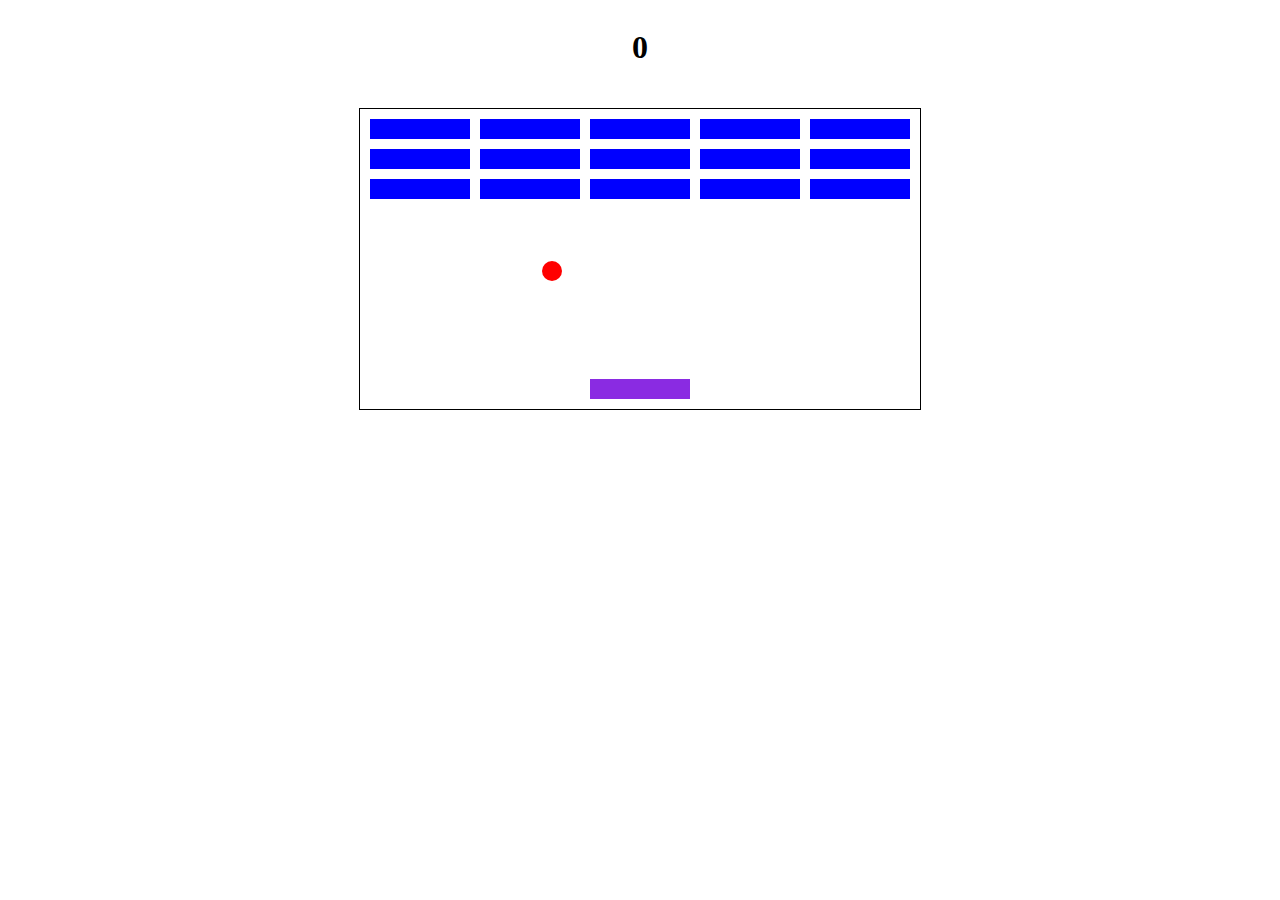
<file: Breakout/index.html>
<!DOCTYPE html>
<html>
<head>
    <meta charset="utf-8" />
    <title>Fun Fun Fun and more Breakout Fun</title>
    <link rel="stylesheet" href="style.css">
</head>
<body>
<h1 id="score">0</h1>
<div class="grid"></div>

<script src="breakout.js"></script>
</body>
</html>
</file>
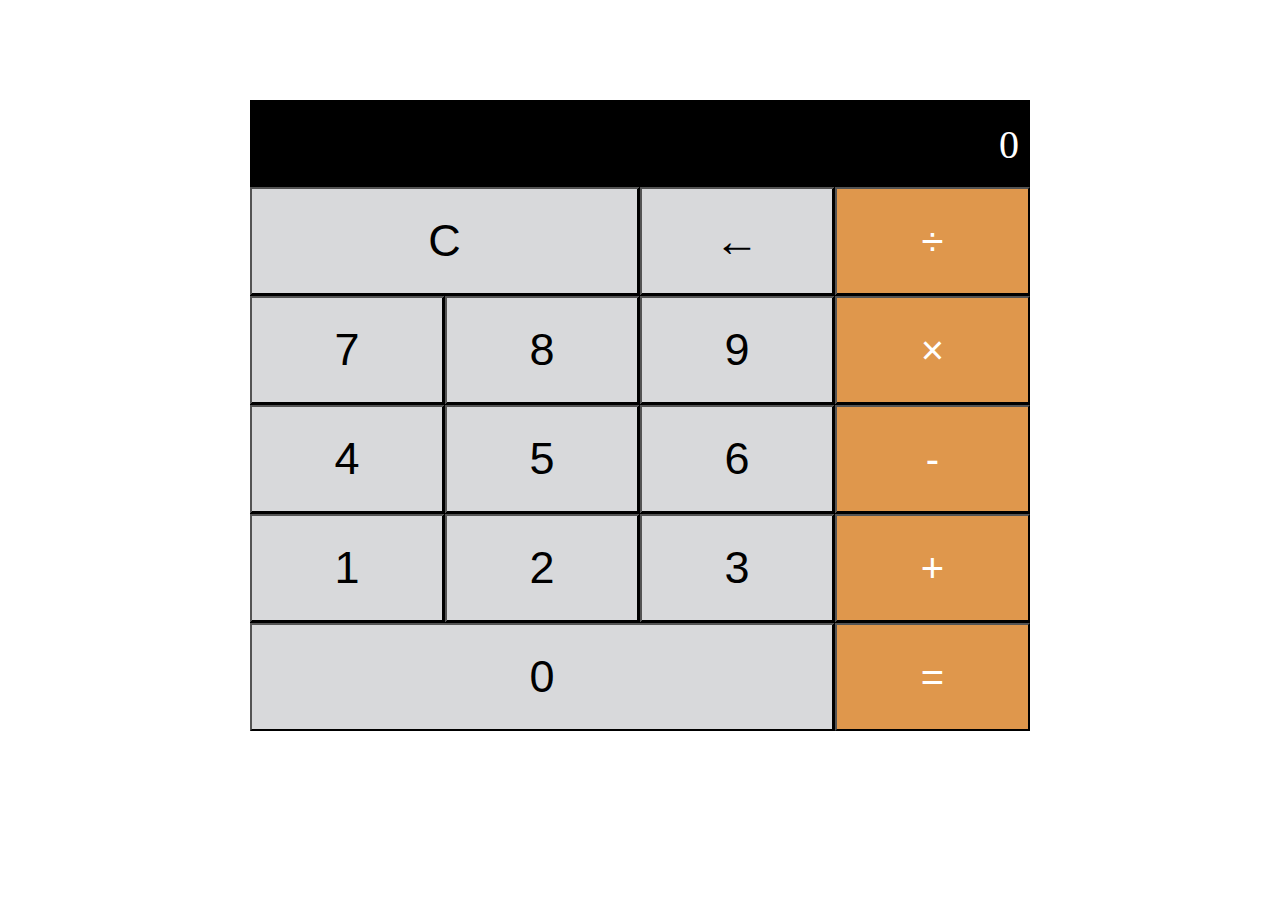
<file: Calculator/index.html>
<!DOCTYPE html>
<html>
    <head>
        <meta charset="utf-8">
        <meta http-equiv="X-UA-Compatible" content="IE=edge">
        <title>calculator</title>
        <meta name="viewport" content="width=device-width, initial-scale=1">
        <link rel="stylesheet" href="style.css">
        <link rel="preconnect" href="https://fonts.googleapis.com">
        <link rel="preconnect" href="https://fonts.gstatic.com" crossorigin>
        <link href="https://fonts.googleapis.com/css2?family=Oxygen&display=swap" rel="stylesheet">
    </head>
    <body>
        <page>
            <div class = "calculator">
                <div class = "valueBox">
                    <p class = "value">0</p>
                </div>
                <button class = "clear greybox">
                    <p class = "blackdigit ">C</p>
                </button>
                <button class = "back greybox">
                    <p class = "blackdigit">←</p>
                </button>
                <button class = "divide orangebox">
                    <p class = "whitedigit">÷</p>
                </button>
                <button class = "seven greybox">
                    <p class = "blackdigit">7</p>
                </button>
                <button class = "eight greybox">
                    <p class = "blackdigit">8</p>
                </button>
                <button class = "nine greybox">
                    <p class = "blackdigit">9</p>
                </button>
                <button class = "multiplier orangebox">
                    <p class = "whitedigit">×</p>
                </button>
                <button class = "four greybox">
                    <p class = "blackdigit">4</p>
                </button>
                <button class = "five greybox">
                    <p class = "blackdigit">5</p>
                </button>
                <button class = "six greybox">
                    <p class = "blackdigit">6</p>
                </button>
                <button class = "minus orangebox">
                    <p class = "whitedigit">-</p>
                </button>
                <button class = "one greybox">
                    <p class = "blackdigit">1</p>
                </button>
                <button class = "two greybox">
                    <p class = "blackdigit">2</p>
                </button>
                <button class = "three greybox">
                    <p class = "blackdigit">3</p>
                </button>
                <button class = "plus orangebox">
                    <p class = "whitedigit">+</p>
                </button>
                <button class = "zeroe greybox">
                    <p class = "blackdigit">0</p>
                </button>
                <button class = "equals orangebox">
                    <p class = "whitedigit">=</p>
                </button>
            </div>
        </page>
        <script src = "index.js"></script>

    </body>
</html>
</file>
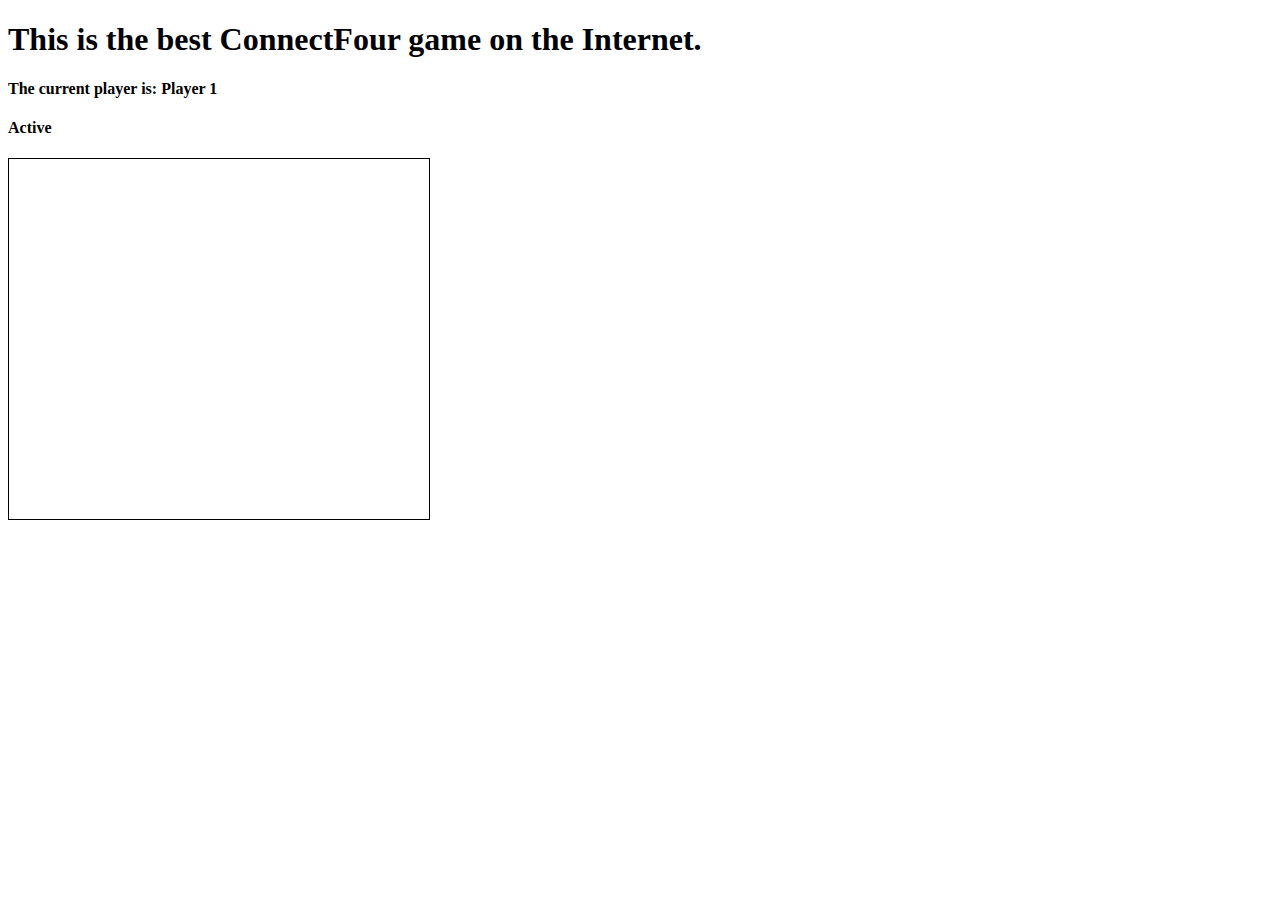
<file: ConnectFour/index.html>
<!--Basic HTML Boilerplate-->
<!DOCTYPE html>
<html lang="en">
<head>
    <meta charset="UTF-8">
    <meta name="viewport" content="width=device-width, initial-scale=1.0">
    <title>Document</title>
    <link rel="stylesheet" href="style.css">
</head>
<body>
    <!--"Title of game, with h4 representing the current-player. Upon click we will
        edit this "span' element to alternate between Player-2 and Player-1."-->
    <h1>This is the best ConnectFour game on the Internet.</h1>
    <h4>The current player is: Player <span id = "current-player">1</span></h4>
    <h4 id = "result">Active</h4>
    <script src = "ConnectFour.js" charset = "utf-8"></script>
    <!--The ConnectFour game represents a grid with 6 rows x 7 columns. We numerate
        each grid-tile with a div. Underneath the 42 tiles connect-four grid there are 7 more
        empty div classes that are simply helper grids to allow us to apply a "must be taken below"
        rule for any user to place their tile. By setting the div class taken, it allows us to 
        place the bottom 7 tiles on our grid. There are smarter ways to do this such as assigning
        an "eligible" class above any element tagged by player-1 or player-2 but this will suffice for now. Blah Blah Blah -->
    <div class = "grid">
        <div></div>
        <div></div>
        <div></div>
        <div></div>
        <div></div>
        <div></div>
        <div></div>
        <div></div>
        <div></div>
        <div></div>
        <div></div>
        <div></div>
        <div></div>
        <div></div>
        <div></div>
        <div></div>
        <div></div>
        <div></div>
        <div></div>
        <div></div>
        <div></div>
        <div></div>
        <div></div>
        <div></div>
        <div></div>
        <div></div>
        <div></div>
        <div></div>
        <div></div>
        <div></div>
        <div></div>
        <div></div>
        <div></div>
        <div></div>
        <div></div>
        <div></div>
        <div></div>
        <div></div>
        <div></div>
        <div></div>
        <div></div>
        <div></div>
        <div class = "taken"></div>
        <div class = "taken"></div>
        <div class = "taken"></div>
        <div class = "taken"></div>
        <div class = "taken"></div>
        <div class = "taken"></div>
        <div class = "taken"></div>
    </div>
</body>
</html>
</file>
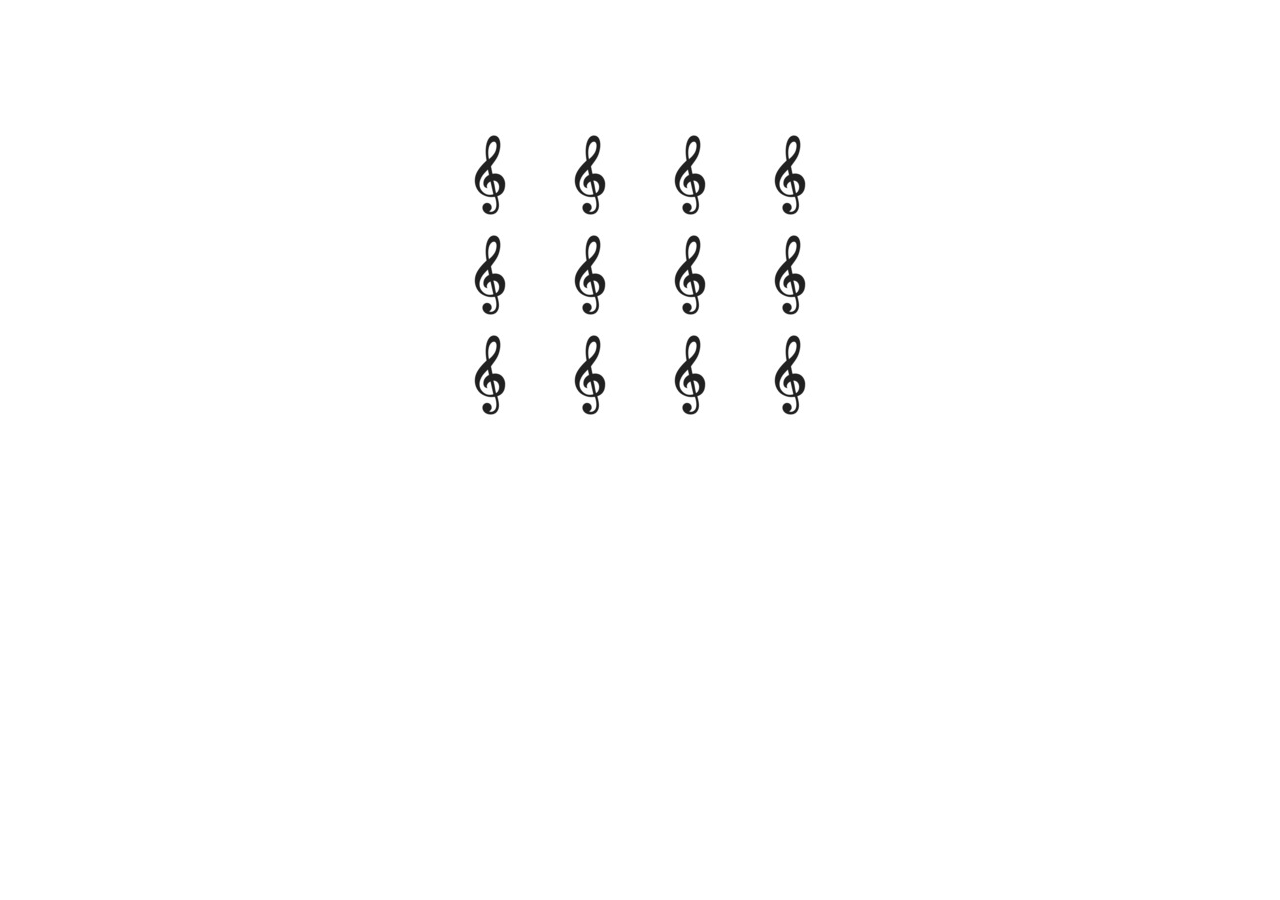
<file: MemoryGame/index.html>
<!DOCTYPE html>
<html>
    <head>
        <meta charset="utf-8">
        <meta http-equiv="X-UA-Compatible" content="IE=edge">
        <title></title>
        <meta name="description" content="">
        <meta name="viewport" content="width=device-width, initial-scale=1">
        <link rel="stylesheet" href="style.css">
        <script src="app.js" charset = "utf-8"></script>
    </head>
    <body>
        <div class = "content">
            <h3><span id = "result"></span></h3>
            <div class = "grid"></div>
            <!--We will be manually adding the clickable grids in Javascript! Leave this blank for now.-->
        </div>
    </body>
</html>
</file>
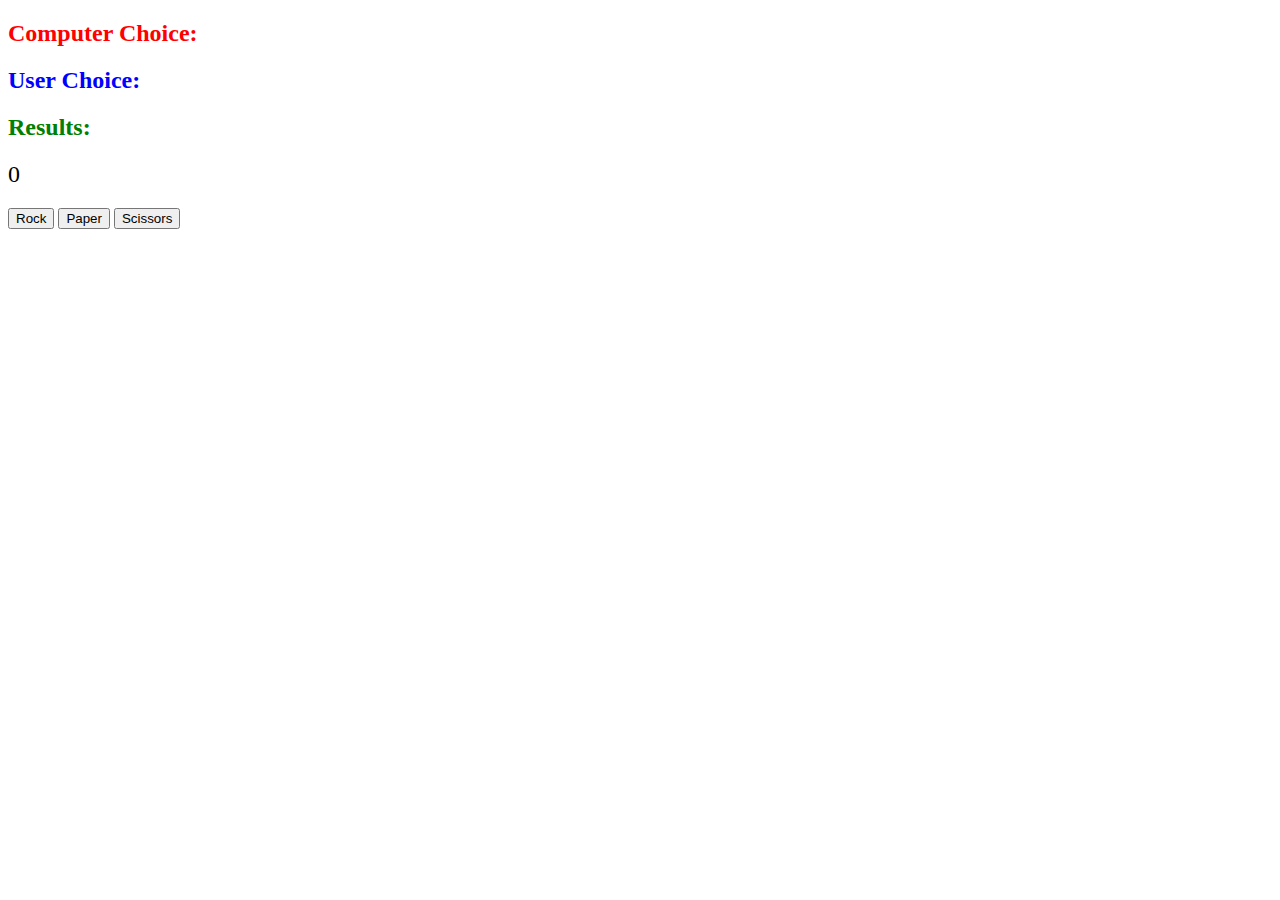
<file: RockPaperScissors/index.html>
<!--Boilerplate Code-->
<!DOCTYPE html>
<html lang="en">
<head>
    <meta charset="UTF-8">
    <meta name="viewport" content="width=device-width, initial-scale=1.0">
    <title>Document</title>
    <link rel="stylesheet" href="style.css">
</head>
<body>
    <!--I decided to use ID's for 'computer-choice', 'user-choice' and 'results' as getElementById returns a single DOM element whose ID matches your query.
    However, getElementsByClassName returns an HtmlCollection - an array-like structure containing the DOM elements that matched your query. To not have to index this array,
    I stuck to single-element ID's :). I used classes for others as those are generally static elements that are being modified by CSS. -->
    <h2 class = "computer-choice-heading"><strong>Computer Choice:</strong></h2>
    <h2 id = "computer-choice"> </h2>
    <h2 class = "user-choice-heading"><strong>User Choice:</strong></h2>
    <h2 id = "user-choice"> </h2>
    <h2 class = "results-heading">Results:</h2>
    <h2 id = "results"> 0</h2>

    <!--I used buttons here instead of regular links as links take the user to a new location, but buttons trigger some action. For a game, buttons were best here.  -->
    <button id = "Rock">Rock</button>
    <button id = "Paper">Paper</button>
    <button id = "Scissors">Scissors</button>
    <script src = "RPS.js"></script>
</body>
</html>
</file>
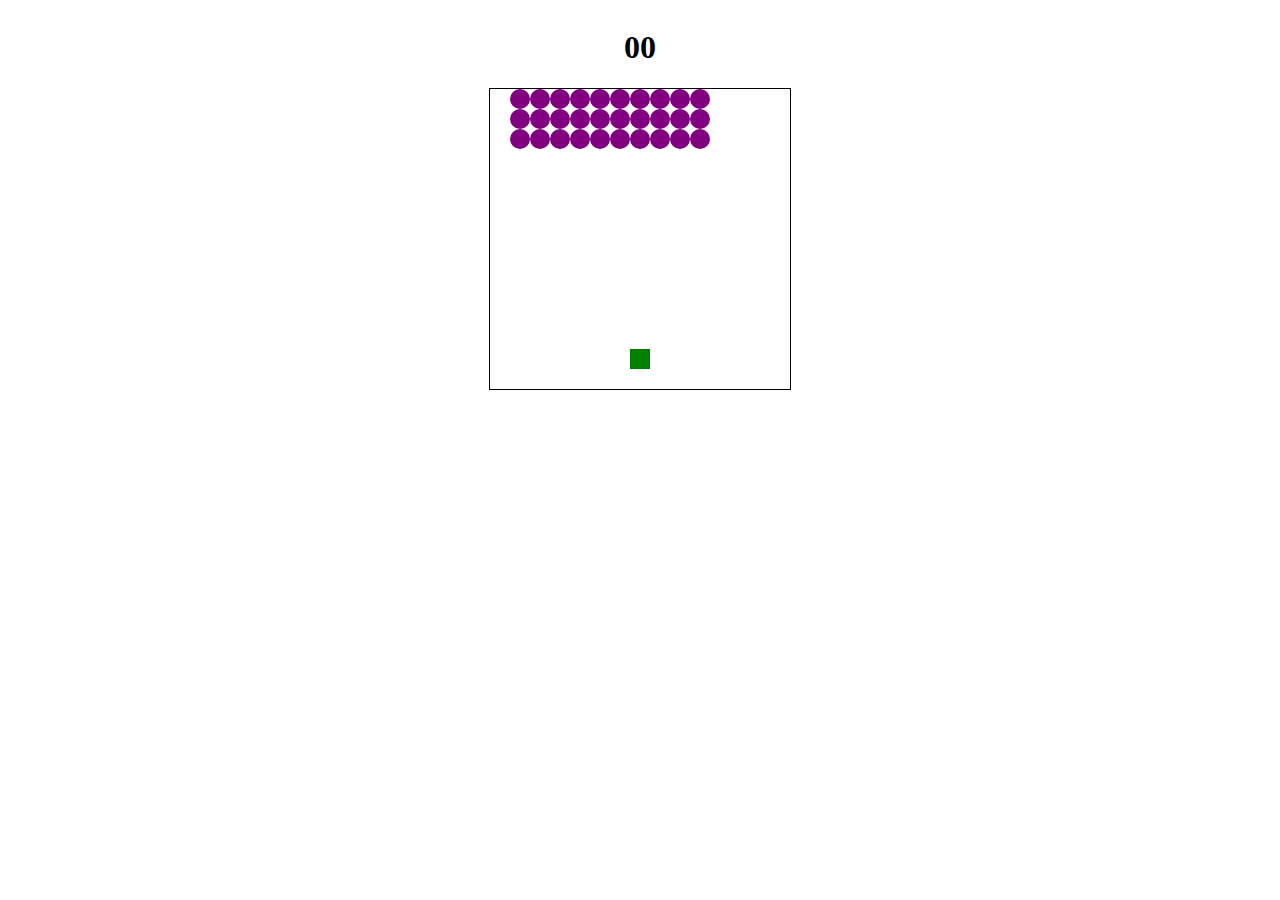
<file: SpaceInvaders/index.html>
<!doctype html>

<html lang="en">
<head>
  <meta charset="utf-8">

  <title>You won't find a cooler Space Invaders game.</title>
  <link rel="stylesheet" href="style.css">

</head>
<body>
  <!--As usual, basic UI. Our game will have two initial HTML components
      1. "Results" tag that will increment when we destroy blocks and
      2. "Grid" tag that will have grid elements appended in JS.-->
  <h1 class="results">00</h1>
  <div class="grid"></div>
  <script src="spaceinvaders.js"></script>
</body>
</html>
</file>
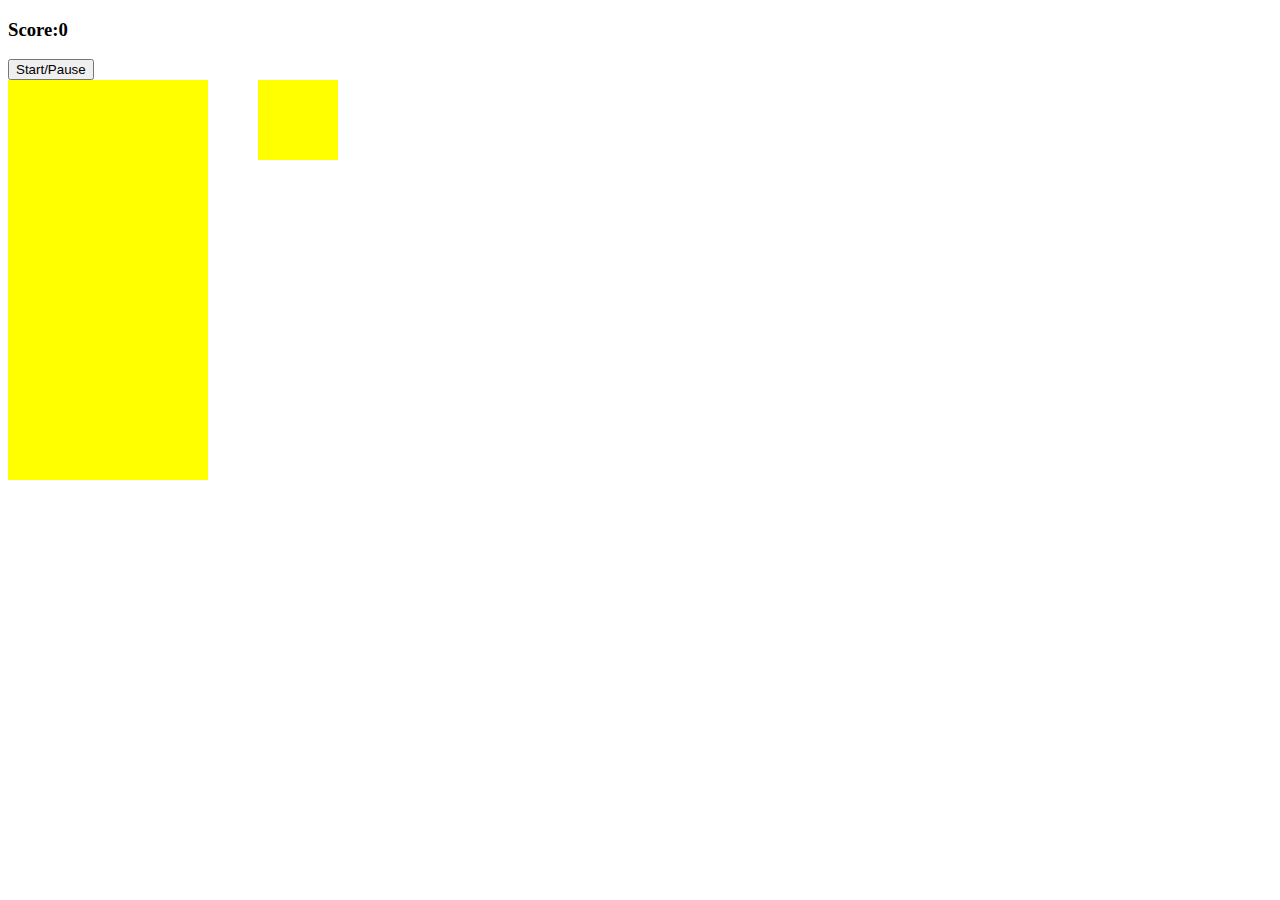
<file: Tetris/index.html>
<!DOCTYPE html>
<html lang="en" dir="ltr">
  <head>
    <meta charset="utf-8">
    <script src="tetris.js" charset="utf-8"></script>
    <link rel="stylesheet" href="style.css"></link>
    <title>Basic Tetris</title>
  </head>
  <body>

    <h3>Score:<span id="score">0</span></h3>
    <button id="start-button">Start/Pause</button>

    <div class="container">
      <div class="grid">
        <div></div>
        <div></div>
        <div></div>
        <div></div>
        <div></div>
        <div></div>
        <div></div>
        <div></div>
        <div></div>
        <div></div>
        <div></div>
        <div></div>
        <div></div>
        <div></div>
        <div></div>
        <div></div>
        <div></div>
        <div></div>
        <div></div>
        <div></div>
        <div></div>
        <div></div>
        <div></div>
        <div></div>
        <div></div>
        <div></div>
        <div></div>
        <div></div>
        <div></div>
        <div></div>
        <div></div>
        <div></div>
        <div></div>
        <div></div>
        <div></div>
        <div></div>
        <div></div>
        <div></div>
        <div></div>
        <div></div>
        <div></div>
        <div></div>
        <div></div>
        <div></div>
        <div></div>
        <div></div>
        <div></div>
        <div></div>
        <div></div>
        <div></div>
        <div></div>
        <div></div>
        <div></div>
        <div></div>
        <div></div>
        <div></div>
        <div></div>
        <div></div>
        <div></div>
        <div></div>
        <div></div>
        <div></div>
        <div></div>
        <div></div>
        <div></div>
        <div></div>
        <div></div>
        <div></div>
        <div></div>
        <div></div>
        <div></div>
        <div></div>
        <div></div>
        <div></div>
        <div></div>
        <div></div>
        <div></div>
        <div></div>
        <div></div>
        <div></div>
        <div></div>
        <div></div>
        <div></div>
        <div></div>
        <div></div>
        <div></div>
        <div></div>
        <div></div>
        <div></div>
        <div></div>
        <div></div>
        <div></div>
        <div></div>
        <div></div>
        <div></div>
        <div></div>
        <div></div>
        <div></div>
        <div></div>
        <div></div>
        <div></div>
        <div></div>
        <div></div>
        <div></div>
        <div></div>
        <div></div>
        <div></div>
        <div></div>
        <div></div>
        <div></div>
        <div></div>
        <div></div>
        <div></div>
        <div></div>
        <div></div>
        <div></div>
        <div></div>
        <div></div>
        <div></div>
        <div></div>
        <div></div>
        <div></div>
        <div></div>
        <div></div>
        <div></div>
        <div></div>
        <div></div>
        <div></div>
        <div></div>
        <div></div>
        <div></div>
        <div></div>
        <div></div>
        <div></div>
        <div></div>
        <div></div>
        <div></div>
        <div></div>
        <div></div>
        <div></div>
        <div></div>
        <div></div>
        <div></div>
        <div></div>
        <div></div>
        <div></div>
        <div></div>
        <div></div>
        <div></div>
        <div></div>
        <div></div>
        <div></div>
        <div></div>
        <div></div>
        <div></div>
        <div></div>
        <div></div>
        <div></div>
        <div></div>
        <div></div>
        <div></div>
        <div></div>
        <div></div>
        <div></div>
        <div></div>
        <div></div>
        <div></div>
        <div></div>
        <div></div>
        <div></div>
        <div></div>
        <div></div>
        <div></div>
        <div></div>
        <div></div>
        <div></div>
        <div></div>
        <div></div>
        <div></div>
        <div></div>
        <div></div>
        <div></div>
        <div></div>
        <div></div>
        <div></div>
        <div></div>
        <div></div>
        <div></div>
        <div></div>
        <div></div>
        <div></div>
        <div></div>
        <div></div>
        <div></div>
        <div></div>
        <div></div>
        <div></div>
        <div></div>
        <div></div>
        <div></div>
        <div class="taken"></div>
        <div class="taken"></div>
        <div class="taken"></div>
        <div class="taken"></div>
        <div class="taken"></div>
        <div class="taken"></div>
        <div class="taken"></div>
        <div class="taken"></div>
        <div class="taken"></div>
        <div class="taken"></div>
      </div>


      <div class="mini-grid">
        <div></div>
        <div></div>
        <div></div>
        <div></div>
        <div></div>
        <div></div>
        <div></div>
        <div></div>
        <div></div>
        <div></div>
        <div></div>
        <div></div>
        <div></div>
        <div></div>
        <div></div>
        <div></div>
      </div>


    </div>



  </body>
</html>
</file>
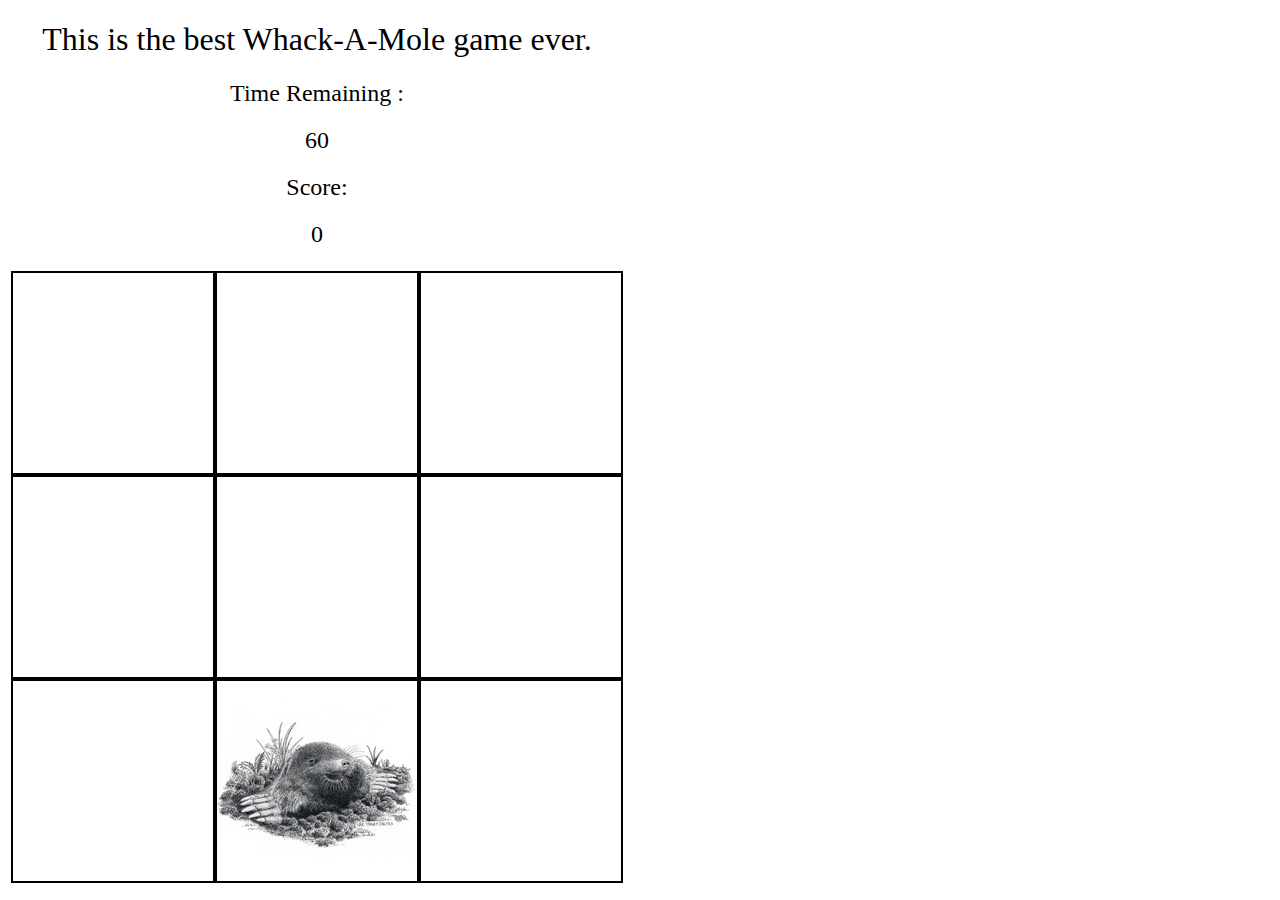
<file: WhackAMole/index.html>
<!DOCTYPE html>
<html>
    <head>
        <!--Basic HTML Boilerlate-->
        <meta charset="utf-8">
        <meta http-equiv="X-UA-Compatible" content="IE=edge">
        <title>Whack a Mole</title>
        <meta name="description" content="">
        <meta name="viewport" content="width=device-width, initial-scale=1">
        <link rel="stylesheet" href="style.css">
    </head>
    <body>
        <!--Title-->
        <h1> This is the best Whack-A-Mole game ever.</h1>
        <!--Timing: h2 element header and "time-left" score that will change.
            We will use an ID  to modify the time-left element in JS using a 
            setInterval method.-->
        <h2> Time Remaining : </h2>
        <h2 id = "time-left">60</h2>
        
        <!--Score: We have a 3x3 "grid" where the mole can pop out of randomly. 
            To make it easier to index, we will be setting this in a flexbox. 
            Where each "id" will represent an index in a NodeList array.
            Therefore, each square will have its own class where Mole() will
            pop into randomly. The h2 ID 'total-score' will increment on every 
            successful click.-->
        <h2> Score: </h2>
        <h2 id = "total-score">0</h2>
        <div class = "grid">
            <div class = "square" id = "0"></div>
            <div class = "square" id = "1"></div>
            <div class = "square" id = "2"></div>
            <div class = "square" id = "3"></div>
            <div class = "square" id = "4"></div>
            <div class = "square" id = "5"></div>
            <div class = "square" id = "6"></div>
            <div class = "square" id = "7"></div>
            <div class = "square" id = "8"></div>
        </div>
    </body>
    <script src="mole.js" async defer></script>

</html>
</file>
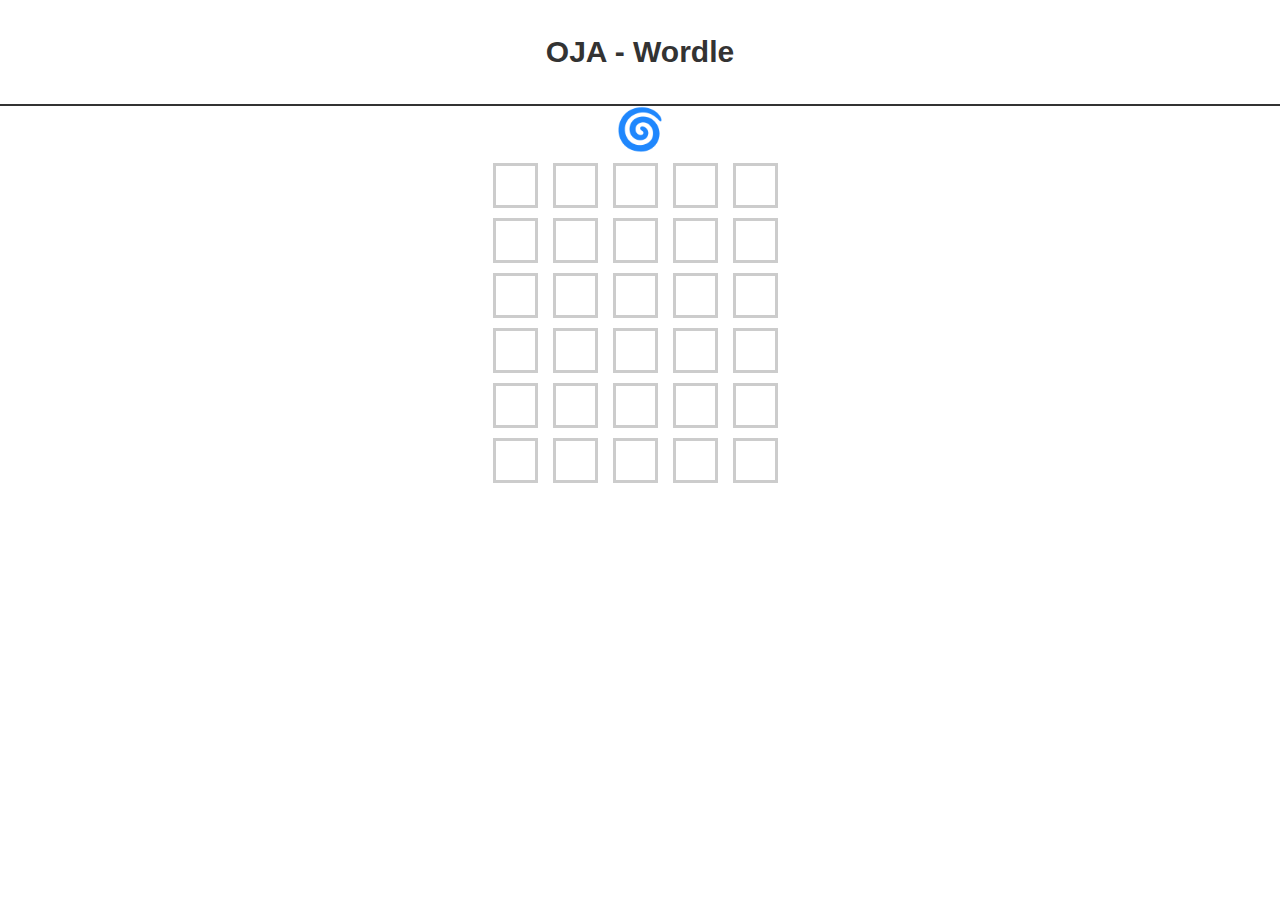
<file: Wordle API Project/index.html>
<!DOCTYPE html>
<html lang="en">
  <head>
    <meta charset="UTF-8" />
    <meta name="viewport" content="width=device-width, initial-scale=1.0" />
    <title>Word Masters</title>
    <link rel="stylesheet" href="./style.css" />
  </head>
  <body>
    <header class="navbar">
      <h1 class="brand">OJA - Wordle</h1>
    </header>
    <div class="info-bar">
      <div class="spiral">🌀</div>
    </div>
    <div class="scoreboard">
      <div class="scoreboard-letter" id="letter-0"></div>
      <div class="scoreboard-letter" id="letter-1"></div>
      <div class="scoreboard-letter" id="letter-2"></div>
      <div class="scoreboard-letter" id="letter-3"></div>
      <div class="scoreboard-letter" id="letter-4"></div>
      <div class="scoreboard-letter" id="letter-5"></div>
      <div class="scoreboard-letter" id="letter-6"></div>
      <div class="scoreboard-letter" id="letter-7"></div>
      <div class="scoreboard-letter" id="letter-8"></div>
      <div class="scoreboard-letter" id="letter-9"></div>
      <div class="scoreboard-letter" id="letter-10"></div>
      <div class="scoreboard-letter" id="letter-11"></div>
      <div class="scoreboard-letter" id="letter-12"></div>
      <div class="scoreboard-letter" id="letter-13"></div>
      <div class="scoreboard-letter" id="letter-14"></div>
      <div class="scoreboard-letter" id="letter-15"></div>
      <div class="scoreboard-letter" id="letter-16"></div>
      <div class="scoreboard-letter" id="letter-17"></div>
      <div class="scoreboard-letter" id="letter-18"></div>
      <div class="scoreboard-letter" id="letter-19"></div>
      <div class="scoreboard-letter" id="letter-20"></div>
      <div class="scoreboard-letter" id="letter-21"></div>
      <div class="scoreboard-letter" id="letter-22"></div>
      <div class="scoreboard-letter" id="letter-23"></div>
      <div class="scoreboard-letter" id="letter-24"></div>
      <div class="scoreboard-letter" id="letter-25"></div>
      <div class="scoreboard-letter" id="letter-26"></div>
      <div class="scoreboard-letter" id="letter-27"></div>
      <div class="scoreboard-letter" id="letter-28"></div>
      <div class="scoreboard-letter" id="letter-29"></div>
    </div>
    <script src="./wordle.js"></script>
  </body>
</html>
</file>
<file: Breakout/style.css>
body {
  display: flex;
  justify-content: center;
}

.grid {
    position: absolute;
    width: 560px;
    height: 300px;
    border: solid 1px black;
    margin-top: 100px;
  }
  
  .user {
    position: absolute;
    width: 100px;
    height: 20px;
    background-color: blueviolet;
  }
  
  .block {
    position: absolute;
    width: 100px;
    height: 20px;
    background-color: blue;
  }
  
  .ball {
    position: absolute;
    width: 20px;
    height: 20px;
    border-radius: 10px;
    background-color: red;
  }
</file>
<file: Calculator/style.css>
* {
    box-sizing: border-box;
    /* font-family: 'Oxygen', sans-serif; */
    font-weight: normal;
}

body {
    justify-content: center;
    padding-top:100px;
    padding-bottom:100px;
    margin:0;
    background-color: white;
    align-items: center;
}

page {
    justify-content: center;
}

.calculator {
    display: grid;
    grid-template-columns: 1fr 1fr 1fr 1fr;
    grid-template-areas:
    "valueBox valueBox valueBox valueBox"
    "clear clear back divide"
    "seven eight nine multiplier"
    "four five six minus"
    "one two three plus"
    "zeroe zeroe zeroe equal";
    margin-left: 250px;
    margin-right: 250px;
}

.valueBox {
    padding: 1px;
    grid-area: valueBox;
    background-color: black;
} 

.value {
    background-color: black;
    color: white;
    font-weight: normal;
    text-align: right;
    margin-top: 20px;
    margin-bottom:18px;
    margin-right:10px;
    margin-left: 10px;
    font-size: 40px;
}

.greybox {
    display: block;
    background-color: #d8d9db;
    justify-content: center;
    align-items: center;
    text-align: center;
}

.greybox:hover {
    background-color: #EEEEEE;
}

.greybox:active {
    background-color: #DDDEEE;
}

.orangebox {
    display: block;
    background-color: #df974c;
    justify-content: center;
    align-items: center;
    text-align: center;
}

.orangebox:hover {
    background-color: #dfb07e;;
}

.orangebox:active {
    background-color: #cfb07e;
}

.blackdigit {
    font-size: 45px;
    font-weight: normal;
    color: black;
    margin-top: 25px;
    margin-bottom: 25px;
}

.whitedigit {
    font-size: 40px;
    font-weight: normal;
    color: white;
    margin-top: 25px;
    margin-bottom: 25px;
}

.clear {
    grid-area: clear;
    border-right: black 3px solid;
    border-bottom: black 3px solid;
}

.back {
    grid-area: back;
    border-bottom: black 3px solid;
    border-right: black 3px solid;
}

.divide {
    grid-area: divide;
    border-bottom: black 3px solid;
}

.seven {
    grid-area: seven;
    border-bottom: black 3px solid;
    border-right: black 3px solid;
}

.eight {
    grid-area: eight;
    border-bottom: black 3px solid;
    border-right: black 3px solid;
}

.nine {
    grid-area: nine;
    border-bottom: black 3px solid;
    border-right: black 3px solid;
}

.multiplier {
    grid-area: multiplier;
    border-bottom: black 3px solid;
}

.four {
    grid-area: four;
    border-bottom: black 3px solid;
    border-right: black 3px solid;
}

.five {
    grid-area: five;
    border-bottom: black 3px solid;
    border-right: black 3px solid;
}

.six {
    grid-area: six;
    border-bottom: black 3px solid;
    border-right: black 3px solid;
}

.minus {
    grid-area: minus;
    border-bottom: black 3px solid;
}

.one {
    grid-area: one;
    border-bottom: black 3px solid;
    border-right: black 3px solid;
}

.two {
    grid-area: two;
    border-bottom: black 3px solid;
    border-right: black 3px solid;
}

.three {
    grid-area: three;
    border-bottom: black 3px solid;
    border-right: black 3px solid;
}

.plus {
    grid-area: plus;
    border-bottom: black 3px solid;
}

.zeroe {
    grid-area: zeroe;
    border-right: black 3px solid;
}

.equals {
    grid-area: equal;
}
</file>
<file: ConnectFour/style.css>
/*
    This .grid class has a predefined height and width
    that allows us to create a 'box' that perfectly fits our
    row-wrapped 42 div elements. The 7 elements tagged with
    'taken' overflow and are not visible but are underneath the 
     black box.
*/
.grid {
    border: 1px solid;
    display: flex;
    flex-wrap: wrap;
    height: 360px;
    width: 420px;
}

/*
    Setting the sizing of each grid so that 
    it fits perfectly within the 6x7 connect four grid.
    (i.e 60*6 = 360, 60*7 = 420;)
*/
.grid div {
    height:60px;
    width:60px;
}
/* 
    In our JS code, when any player clicks on a valid
    tile, we want to assign the "player-one' or 'player-two' selector 
    to change the color of the grid. This is what these
    selectors do. 
    
*/

.player-one {
    background-color: red;
    border-radius: 10px;
}

.player-two {
    background-color: blue;
    border-radius: 10px;
}
</file>
<file: MemoryGame/style.css>
*{
    box-sizing: border-box;
}
/*
    flex and wrap in combination with a predefined width and height
    will cause our div img elements to wrap around a box area of 300x400
    As our images are 100x100 each, this should ift perfectly. However,
    from a UI perspective this is awful, some spacing between divs is 
    always recommended.

    */
.grid {
    display: flex;
    flex-wrap: wrap;
    height: 300px;
    width: 400px;
}
.content {
    justify-content: center;
    align-items: center;   
    padding: 5rem;
    display: flex;
    flex-direction: column;
    flex-wrap: wrap;
}
</file>
<file: RockPaperScissors/style.css>
/* Not much to say here. Assigning colors for our headings using the "class" selector ".". */
.computer-choice-heading {
    color: red;
}
.user-choice-heading {
    color: blue;
}
.results-heading {
    color: green;
    font-weight: bold;
}
h2 {
    text-decoration: none;
    font-weight: normal;
}
</file>
<file: SpaceInvaders/style.css>
/* 
	.grid has a pre-defined height/width
	for our border. These parameters will
	also help us define a boundary for both
	the "invaders" and our "ship". When we 
	append our "invaders" as blocks, flex
	and wrap will give us a grid-like property
	with a 2-D array.

*/
body {
	display: flex;
	justify-content: center;
	flex-direction: column;
	align-items: center;
}
.grid {
	width: 300px;
	height: 300px;
	border: solid black 1px;
	display: flex;
	flex-wrap: wrap;
}

/* A 15x15 grid with flex-wrap
	each grid-div being 20x gives us
	20*15 = 300px!
*/

.grid div {
	width: 20px;
	height: 20px;
}

.invader {
	background-color: purple;
	border-radius: 10px;
}

.shooter {
	background-color: green;
}

.laser {
	background-color: orange;
}

.boom {
	background-color: red;
}
</file>
<file: Tetris/style.css>
.container {
    display: flex;
  }
  
  
  .grid {
    width: 200px;
    height: 400px;
    display: flex;
    flex-wrap: wrap;
    background-color: yellow;
  }
  
  .grid div {
    height: 20px;
    width: 20px;
  }
  
  .tetromino {
    background-color: blue;
  }
  
  
  .mini-grid {
    margin-left: 50px;
    width: 80px;
    height: 80px;
    display: flex;
    flex-wrap: wrap;
    background-color: yellow;
  }
  
  .mini-grid div {
    height: 20px;
    width: 20px;
  }
</file>
<file: WhackAMole/style.css>
/* Arbitrary font */
* {
    font-family:'Times New Roman', Times, serif;
    font-weight: normal;
}
h1,h2 {
    text-align: center;
    width:618px;
}
.square {
    height: 200px;
    width: 200px;
    border: 2px black solid;
}

.grid {
    display: flex;
    flex-flow: row wrap;
    justify-content: center;
    align-content: center;
    height: 618px;
    width: 618px;
}
/* This is an important piece of the program.
    By default, this selector is not applied to
    any of our div grid tags. This selector applies
    our image 'mole.jpg' to the background of  
    the entire grid element. When this css selector
    is applied, our singular grid will inherit this image
    indicating to that this grid can be clicked
    to increment the resultScore.
*/
.mole {
    background-image: url('mole.jpg');
    background-size: cover;
}
</file>
<file: Wordle API Project/style.css>
* {
    box-sizing: border-box;
  }
  
  body {
    /* a nice font that uses a user's built in font */
    font-family: -apple-system, BlinkMacSystemFont, 'Segoe UI', Roboto, Oxygen, Ubuntu, Cantarell, 'Open Sans', 'Helvetica Neue', sans-serif;
  
    color: #333;
    margin: 0;
    padding: 0;
  }
  
  .navbar {
    border-bottom: 2px solid #333;
    padding: 15px;
    text-align: center;
    margin-bottom: 0;
  }
  
  .brand {
    font-size: 30px;
  }
  
  .scoreboard {
    max-width: 295px;
    width: 100%;
    margin: 10px auto;
    display: grid;
    grid-template-columns: 1fr 1fr 1fr 1fr 1fr;
    row-gap: 10px;
    column-gap: 5px;
  }
  
  .scoreboard-letter {
    height: 45px;
    width: 45px;
    font-size: 30px;
    text-transform: uppercase;
    border: 3px solid #ccc;
    font-weight: bold;
    display: flex;
    align-items: center;
    justify-content: center;
  }
  
  .correct {
    background-color: darkgreen;
    color: white;
  }
  
  .close {
    background-color: goldenrod;
    color: white;
  }
  
  .wrong {
    background-color: #888;
    color: white; 
  }
  
  .invalid {
    animation: flash 1s;
  }
  
  /* flashes red border and then fades back to gray */
  @keyframes flash {
    5% {
      border-color: crimson;
    }
  
    100% {
      border-color: #ccc;
    }
  }
  
  .spiral {
    font-size: 40px;
    animation: spin 1.5s linear infinite;
  }
  
  /* rotates clockwise indefinitely */
  @keyframes spin {
    to {
      transform: rotate(360deg);
    }
  }
  
  /* visibility hidden means the item is still there and taking up space
     but just not shown. display: none doesn't take up space */
  .hidden {
    visibility: hidden;
  }
  
  .info-bar {
    display: flex;
    align-items: center;
    justify-content: center;
  }
  
  
  /* winner animation */
  
  @keyframes rainbow {
    100%,
    0% {
      color: rgb(255, 0, 0);
    }
    8% {
      color: rgb(255, 127, 0);
    }
    16% {
      color: rgb(255, 255, 0);
    }
    25% {
      color: rgb(127, 255, 0);
    }
    33% {
      color: rgb(0, 255, 0);
    }
    41% {
      color: rgb(0, 255, 127);
    }
    50% {
      color: rgb(0, 255, 255);
    }
    58% {
      color: rgb(0, 127, 255);
    }
    66% {
      color: rgb(0, 0, 255);
    }
    75% {
      color: rgb(127, 0, 255);
    }
    83% {
      color: rgb(255, 0, 255);
    }
    91% {
      color: rgb(255, 0, 127);
    }
  }
  
  .winner {
    animation: rainbow 4s infinite linear;
  }
</file>
